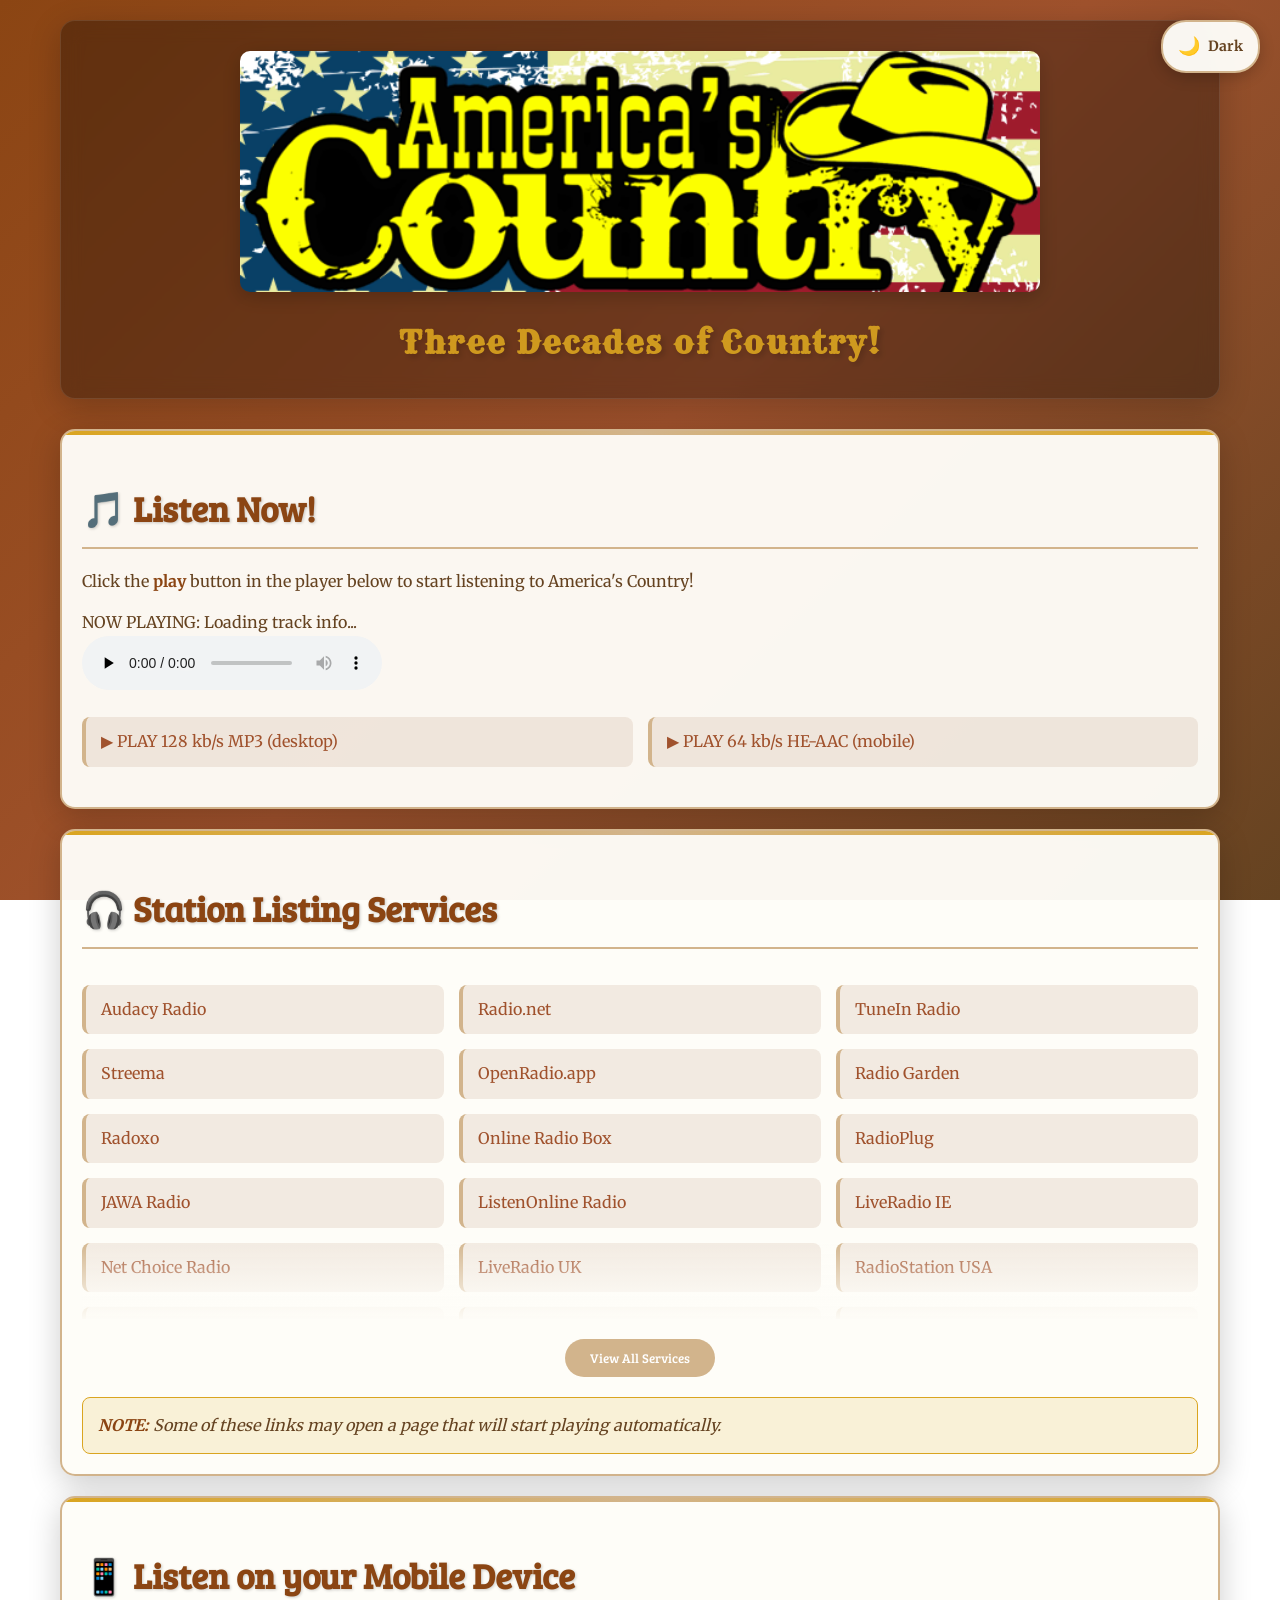
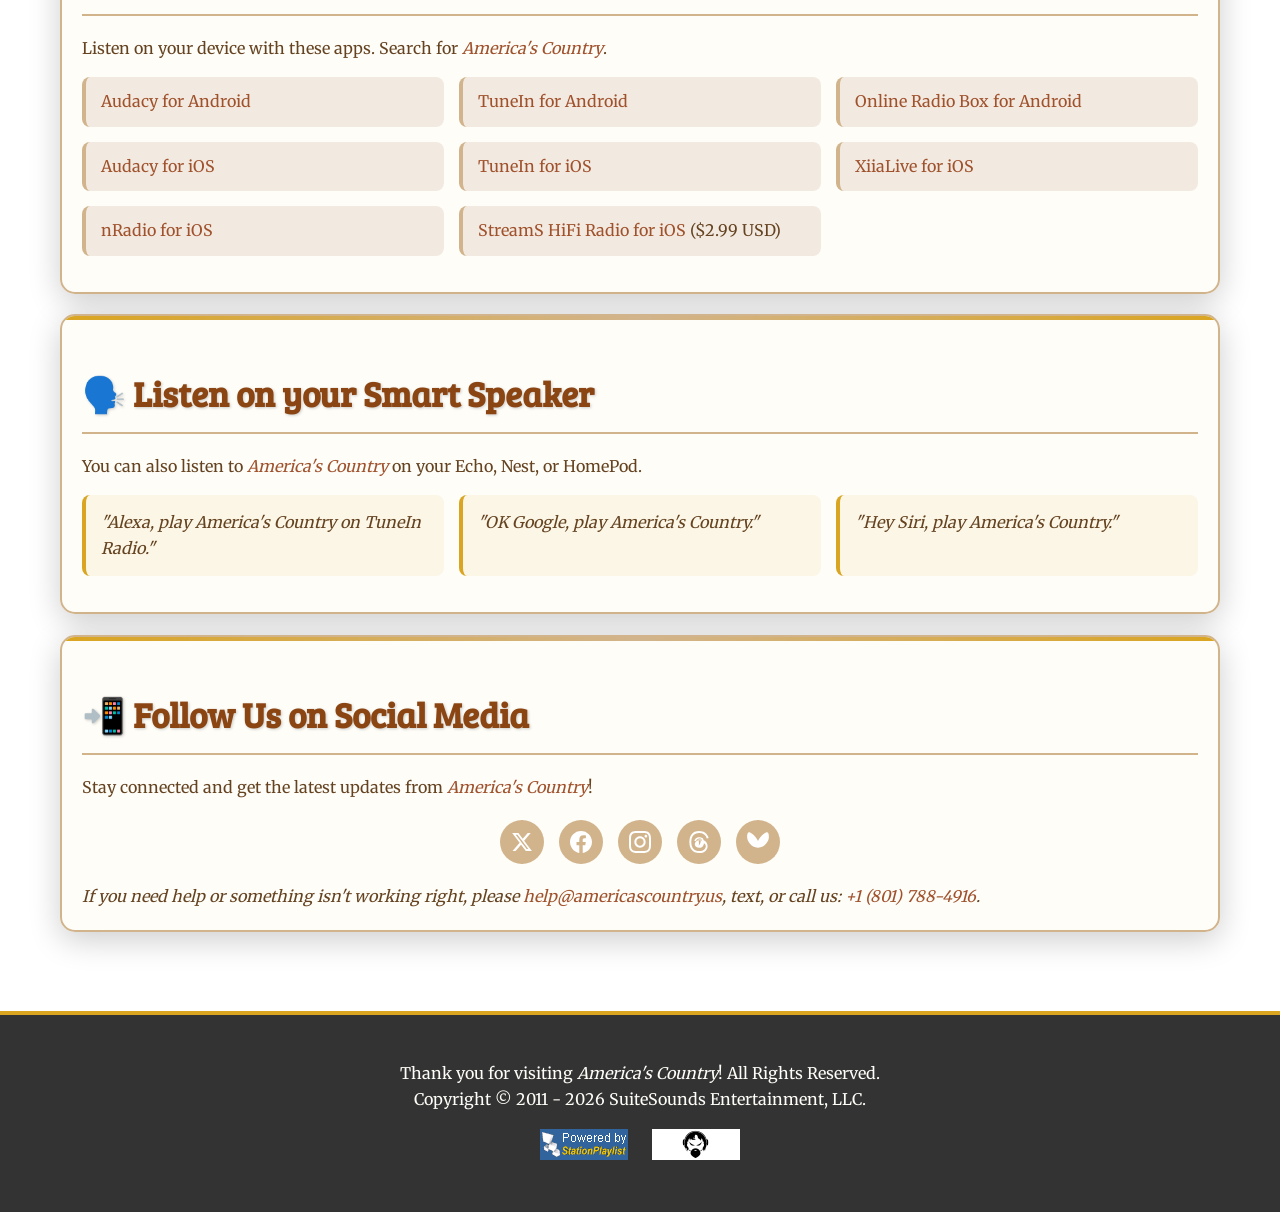
<file: index.html>
<!DOCTYPE html>
<html lang="en">
<head>
    <meta charset="UTF-8">
    <meta name="viewport" content="width=device-width, initial-scale=1.0">
    <title>America's Country - Listen Live | Three Decades of Country</title>
    
    <link rel="preconnect" href="https://onlineradiobox.com" crossorigin>
    <link rel="dns-prefetch" href="https://ecdn.onlineradiobox.com">
    <link rel="dns-prefetch" href="https://cdn.onlineradiobox.com">
    <link rel="preconnect" href="https://ais-sa2.cdnstream1.com" crossorigin>

    <link rel="preload" href="css/main.css?v=1.3" as="style">
    <link rel="preload" href="images/Site%20Banner-option3_1_1.webp" as="image" fetchpriority="high">

    <meta name="description" content="Stream America's Country! Enjoy three decades of country music from the 90s to today. Listen live on any device with no registration required.">
    <meta name="author" content="SuiteSounds Entertainment, LLC">
    <link rel="canonical" href="https://americascountry.us/">
    <link rel="icon" href="images/favicon.png" type="image/x-icon">
    
    <meta property="og:type" content="website">
    <meta property="og:url" content="https://americascountry.us/">
    <meta property="og:title" content="America's Country - Three Decades of Country">
    <meta property="og:description" content="Stream America's Country! Enjoy three decades of country from the 90s to today.">
    <meta property="og:image" content="https://americascountry.us/images/logo-5001.png">
    <meta name="twitter:card" content="summary_large_image">

    <link rel="stylesheet" href="css/main.css?v=1.3">
    <link rel="manifest" href="/site.webmanifest">

    <script type="application/ld+json">
{
  "@context": "https://schema.org",
  "@graph": [
    {
      "@type": "RadioStation",
      "@id": "https://americascountry.us/#station",
      "name": "America's Country",
      "url": "https://americascountry.us/",
      "logo": "https://americascountry.us/images/logo-5001.png",
      "image": "https://americascountry.us/images/Site%20Banner-option3_1_1.webp",
      "description": "Stream America's Country! Enjoy three decades of country music from the 90s to today.",
      "slogan": "Three DECADES of Country!",
      "email": "help@americascountry.us",
      "telephone": "+1-801-788-4916",
      "parentOrganization": {
        "@type": "Organization",
        "name": "SuiteSounds Entertainment, LLC"
      },
      "sameAs": [
        "https://www.facebook.com/americascountry",
        "https://x.com/americascountry",
        "https://instagram.com/americascountry",
        "https://www.threads.net/@americascountry",
        "https://bsky.app/profile/americascountry.us"
      ]
    },
    {
      "@type": "RadioBroadcastService",
      "@id": "https://americascountry.us/#service",
      "name": "America's Country Live Stream",
      "broadcaster": {
        "@id": "https://americascountry.us/#station"
      }
    }
  ]
}
    </script>
</head>

<body>
    <script>
        (function() {
            const savedTheme = localStorage.getItem('theme') || 'dark';
            document.documentElement.setAttribute('data-theme', savedTheme);
        })();
    </script>
    
    <div class="theme-switcher" id="theme-switcher" onclick="toggleTheme()" role="button" tabindex="0" aria-label="Toggle light or dark theme">
        <span class="theme-icon" id="theme-icon" aria-hidden="true">🌙</span>
        <span class="theme-switcher-text" id="theme-text">Dark</span>
    </div>

    <main class="container">
        <header>
            <a href="https://americascountry.us" aria-label="America's Country Homepage">
                <img src="images/Site%20Banner-option3_1_1.webp"
                    fetchpriority="high"
                    loading="eager"
                    alt="America's Country - Free Online Country Radio Station Banner"
                    width="800"
                    height="400">
            </a>
            <h1><span class="tagline">Three Decades of Country!</span></h1>
        </header>

     <section id="tunein">
            <h2>🎵 Listen Now!</h2>
            <p>Click the <strong>play</strong> button in the player below to start listening to America's Country!</p>
            
             <!--  <div class="orbP cmpct" id="orb_player_4f435071fd0d26b9" vlm="0.8">
            <style media="screen">
                /* General */
                .orbP{position:relative;box-sizing:border-box;overflow:hidden;font-weight:normal;border:1px solid transparent;user-select:none;text-align:left}.orbP br,.orbP>br{display:none!important;}.orbP p,.orbP>p{margin:0!important;padding:0!important;line-height:normal!important;font-size:inherit!important}.orbPh{display:block;position:absolute;z-index:100;top:50%;margin-top:-12px!important;right:10px;width:21px!important;text-decoration:none!important;cursor:pointer}.orbPh>img{margin:0!important;border:none;height:24px!important;-webkit-filter:drop-shadow(2px 2px 0 rgba(47,99,160,.2));filter:drop-shadow(2px 2px 0 rgba(47,99,160,.2))}.orbPt{text-decoration:none!important}.orbPti{float:left;margin:0 10px 0 0!important;vertical-align:top!important;height:48px!important;width:89px!important;border:none!important;border-radius:2px!important;opacity:1!important}.orbPtn{display:block;margin-right:52px;line-height:24px!important;font-size:17px!important;font-weight:bold!important;text-overflow:ellipsis;overflow:hidden;white-space:nowrap}.orbPtt{display:block;margin-right:52px;text-decoration:none!important;line-height:24px!important;font-size:12px!important;opacity:.85;transition:opacity .2s;text-overflow:ellipsis;overflow:hidden;white-space:nowrap}.orbPtt:hover{opacity:1}.orbPp,.orbPs{float:left!important;margin:0 10px 0 0!important;padding:0!important;height:48px!important;width:48px!important;line-height:48px!important;border-radius:2px!important;border:none!important;text-align:center!important;cursor:pointer;-webkit-appearance:none;-moz-appearance:none;appearance:none!important;}.orbPp::before,.orbPs::before{display:inline-block;vertical-align:middle;content:'';width:0;height:0;border-style:solid}.orbPp::before{border-width:16px 0 16px 26px}.orbPs::before{border-width:16px}.orbPp:hover,.orbPs:hover{-webkit-transform:scale(1.087);transform:scale(1.087)}.orbPhc{position:relative!important;box-sizing:border-box!important;padding:10px!important;overflow:hidden}
                /* Playlist */
                .orbPpl{position:relative;overflow:auto;overflow-x:hidden;overflow-y:auto;margin:0!important;padding:0!important;list-style:none!important}.orbPpli{box-sizing:border-box;margin:0!important;padding:0 10px!important;list-style:none!important;background-image:none;float:none!important;height: auto!important}.orbPpli>a,.orbPpli>span{display:block!important;padding:0!important;margin:0!important;height:auto!important;font-weight:normal!important;text-decoration:none!important;line-height:32px!important;font-size:14px!important;text-overflow:ellipsis;overflow:hidden;white-space:nowrap;transition:color .125s;border:none !important}.orbPpli>a:hover,.orbPpli>span:hover{background:transparent!important}.orbPpli>a>time,.orbPpli>span>time{display:inline-block;font-size:12px!important;width:3em!important}.orbPpli+li{border-style:solid!important;border-width:1px 0 0!important}
                /* Volume */
                .orbV{position:absolute;z-index:1!important;width:24px!important;right:48px!important;top:0!important;bottom:0!important;line-height:1!important;overflow:hidden!important;transition:width .3s}.orbV:hover{width:160px!important}.orbVC{position:absolute!important;height:18px!important;left:24px!important;top:50%!important;margin:-9px 0 0 11px!important}.orbVC::after{display:block;content:'';margin-top:4px;width:0;height:0;border-style:solid;border-width:4px 100px 4px 0;opacity:.33}.orbVCs{position:absolute!important;z-index:2!important;top:0!important;width:18px!important;height:18px!important;border-radius:50%!important;cursor:ew-resize!important;box-shadow:0 6px 8px -2px rgba(0,9,18,0.36)}.orbVb{position:absolute!important;width:24px!important;height:24px!important;top:50%!important;left:0!important;margin-top:-12px;white-space:nowrap!important;cursor:pointer;transition:opacity .3s}.orbVb::before{display:inline-block;content:'';vertical-align:middle;width:7px;height:12px}.orbVb::after{display:inline-block;content:'';vertical-align:middle;border-width:12px 12px 12px 0;border-style:solid;height:0;width:0;margin-left:-6px}.orbV:hover .orbVb{opacity:.33!important;cursor:default}.orbVb>._m{display: block!important;width:7px!important;height:18px!important;position:absolute!important;top:50%;margin-top:-9px!important;right:0; overflow: hidden!important;}.orbVb>._m::before{display:block;content:'';position:absolute;right:0;top:50%;width:28px;height:24px;margin-top:-12px;border:1px solid;border-radius:50%}.orbVb>._m::after{display:block;content:'';position:absolute;right:4px;top:50%;width:14px;height:14px;margin-top:-7px;border:1px solid;border-radius:50%}
                /* Flags*/
                .orbF{padding:0 0 10px 10px!important;border-top:1px solid;display:-ms-flexbox;display:-webkit-box;display:flex;-ms-flex-flow:row nowrap!important;flex-flow:row nowrap!important}
                .orbFl{margin:0!important;padding:0!important;list-style:none!important}
                .orbFli,.orbFh{display:inline-block!important;vertical-align:top!important;line-height:18px!important;white-space:nowrap!important;margin:10px 7px 0 0!important;padding:0 6px 0 0!important;text-indent:0!important;list-style:none!important;font-size:11px!important;text-align:right}
                .orbFlif{float:left!important;width:27px!important;height:18px!important;margin-right:5px!important}
                .orbFhi{position:relative!important;display:inline-block!important;vertical-align:baseline!important;width:8px!important;height:9px!important;margin:0 8px 0 5px!important;border-style:solid!important;border-width:2px 1px 0 1px!important;border-radius:5px 5px 0 0!important;opacity:.5}
                .orbFhi::before,.orbFhi::after{display:block;content:'';position:absolute;bottom:-2px;width:0;height:3px;border-style:solid;border-width:2px;border-radius:3px}
                .orbFhi::before{left:-4px}.orbFhi::after{right:-4px}
                /* Multiselect */
                .orbPm{margin:0!important;padding:0!important;list-style:none!important}
                .orbPmi{position:relative;margin:0!important;padding:10px!important;list-style:none!important;border:dotted rgba(204,204,204,0.5);border-width:1px 0 0;font-size:12px!important;overflow:hidden;white-space:nowrap;line-height:1!important;cursor:pointer}
                .orbPmi::before{display:block;content:'';position:absolute;z-index:1;top:50%;right:10px;margin-top:-8px;width:0;height:0;border-style:solid;border-width:8px 0 8px 13px;opacity:.5;filter:alpha(opacity=50);transition:opacity .2s;}
                .orbPmi:hover::before{opacity:1;filter:alpha(opacity=100)}
                .orbPmi::after{display:block;content:'';position:absolute;top:0;bottom:0;right:0;width:36px}
                .orbPmii{display:inline-block;vertical-align:middle;margin-right:10px;width:30px;height:16px;border:none!important;border-radius:2px!important}
                .orbPmin{display:inline-block;vertical-align:middle;}
                /* Compact General */
                .cmpct .orbPti{height:24px!important;width:44px!important}
                .cmpct .orbPtn{line-height:12px!important;font-size:12px!important}
                .cmpct .orbPtt{line-height:12px!important;font-size:10px!important}
                .cmpct .orbPp,.cmpct .orbPs{height:24px!important;width:24px!important;line-height:24px!important}
                .cmpct .orbPp::before{border-width:8px 0 8px 13px !important}
                .cmpct .orbPs::before{border-width:8px !important}
                /* Compact w/Playlist */
                .cmpct .orbPpli>a,.cmpct .orbPpli>span{line-height:24px!important;font-size:12px!important}
                .cmpct .orbPpli>a>time,.cmpct .orbPpli>span>time{font-size:11px!important}
            </style>
            <style media="screen" id="orb_player_4f435071fd0d26b9_settings">.orbP{background-color:#000000 !important;}/*common player background*/.orbP{border-style: solid; border-color:#2f63a0 !important;border-radius:5px;}/*common player container border, radius, width*/.orbPp,.orbPs{background:#7094bf !important}/*buttons play/stop bg*/.orbPp::before{border-color:transparent transparent transparent #ffffff !important} /* play button color */.orbPs::before{border-color:#ffffff !important} /* stop button color */.orbPtn,.orbPtt,.orbPtt:hover{color:#ffffff !important;}/*station name & track link color*/.orbPpl{height:100px;background:#ffffff !important;}/*playlist height, playlist bg */.orbPpli>a,.orbPpli>a:visited,.orbPpli>span,.orbPpli>a:hover>time,.orbPpli.a>a>time,.orbPpli.a>span>time{color:#444444 !important;} /* playlist items color */.orbPpli>a:hover,.orbPpli.a>a,.orbPpli.a>span{color:#f07700 !important;} /* active-item color */.orbPpli>a>time,.orbPpli>span>time{color:#aeaeae !important;} /* item time color */.orbPpli.a{background:#f3f3f3 !important;} /* active-item bg */.orbPpli+li{border-color:#eeeeee !important;} /* item border color */.orbV{background-color:#000000 !important;box-shadow:0 0 32px 32px #000000 !important}/*volume control color */.orbVC::after,.orbVb::after{border-color:transparent #ffffff transparent transparent !important}.orbVb::before,.orbVCs{background:#ffffff !important} /* volume bg color */.orbVb>._m::before,.orbVb>._m::after{border-color:#ffffff !important}.orbF{background:#ffffff !important;color:#444444 !important;border-color:#000000 !important}/* geo background & text color  */.orbFli,.orbFlif{box-shadow:0 0 1px 0 #444 inset !important}.orbFhi,.orbFhi::before,.orbFhi::after{border-color:#444 !important}</style>
            <div class="orbPhc">
                <a class="orbPh" href="https://onlineradiobox.com/us/" title="Listen on Online Radio Box!" target="_blank"><img src="//ecdn.onlineradiobox.com/img/wl.svg" alt="Listen on Online Radio Box!"></a>
            <audio id="orb_player_4f435071fd0d26b9_p" crossorigin="true" style="width:1px;height:1px;overflow:hidden;position:absolute;"></audio>
            
                <button class="orbPp" title="Listen live" country="us" alias="americascountry" stream="1"></button>
                <a class="orbPt" href="https://onlineradiobox.com/us/americascountry/" target="_blank">
                    <img class="orbPti" src="//cdn.onlineradiobox.com/img/l/8/67018.v14.png" alt="America's Country">
                    <span class="orbPtn">America's Country</span>
                </a>
                <span class="orbPtt" loading="loading" playing="playing" error="playback error" not_supported="this browser can't play it" external="Listen now (Opens in popup player)" geo_blocked="Not available in your country"></span>
                <div class="orbV"><div class="orbVb"><i class="_m"></i></div><div class="orbVC"><div class="orbVCs" style="left: 80%;"></div></div></div>
            </div>
            <ul class="orbPpl"></ul>
            <div class="orbF" style="display:none"></div>
            <script>
                var orbp_w = orbp_w || { lang: "en-us" };
                orbp_w.cmd = orbp_w.cmd || [];
                orbp_w.apiUrl = "https://onlineradiobox.com";
                orbp_w.cmd.push(function() {
                    orbp_w.init("orb_player_4f435071fd0d26b9");
                });
                var s, t; s = document.createElement('script'); s.type = 'text/javascript';
                s.src = "//ecdn.onlineradiobox.com/js/pwidget2.min.235ca64e.js";
                t = document.getElementsByTagName('script')[0]; t.parentNode.insertBefore(s, t);
            </script>
            </div> -->
        <!-- Live Stream Player -->
<div class="ac-player-container">
    <div class="ac-now-playing">
        <span class="label">NOW PLAYING:</span>
        <span id="now-playing-track">Loading track info...</span>
    </div>
    
    <audio id="ac-stream-player" controls preload="none">
        <source src="https://ais-sa2.cdnstream1.com/1976_128.mp3" type="audio/mpeg">
        Your browser does not support the audio element.
    </audio>
</div>

<!-- Auto-refreshing Metadata Script -->
<script>
function fetchNowPlaying() {
    fetch('/nowplaying.php')
        .then(response => response.json())
        .then(data => {
            const trackElement = document.getElementById('now-playing-track');
            if (trackElement && data.full) {
                trackElement.textContent = data.full;
            }
        })
        .catch(err => console.error('Now Playing fetch error:', err));
}

// Fetch immediately on load, then poll every 15 seconds
document.addEventListener('DOMContentLoaded', () => {
    fetchNowPlaying();
    setInterval(fetchNowPlaying, 15000);
});
</script>

            
            <ul style="margin-top: 20px; margin-bottom: 20px;">
                <li>
                    <a href="https://ais-sa2.cdnstream1.com/1976_128.mp3" target="_blank" rel="noopener noreferrer">
                        ▶ PLAY 128 kb/s MP3 (desktop)
                    </a>
                </li>
                <li>
                    <a href="https://ais-sa2.cdnstream1.com/1976_64.aac" target="_blank" rel="noopener noreferrer">
                        ▶ PLAY 64 kb/s HE-AAC (mobile)
                    </a>
                </li>
            </ul>
        </section>
        
        <section id="services">
            <h2>🎧 Station Listing Services</h2>
            <div class="expandable-wrapper" id="services-wrapper">
                <ul class="twocolumns">
                    <li><a href="https://www.audacy.com/stations/americascountry" target="_blank" rel="noopener noreferrer">Audacy Radio</a></li>
                    <li><a href="https://www.radio.net/s/americascountry" target="_blank" rel="noopener noreferrer">Radio.net</a></li>
                    <li><a href="https://tunein.com/radio/Americas-Country-s126270/" target="_blank" rel="noopener noreferrer">TuneIn Radio</a></li>
                    <li><a href="https://streema.com/radios/Americas_Country" target="_blank" rel="noopener noreferrer">Streema</a></li>
                    <li><a href="https://openradio.app/station/america-s-country-m2gk4jpk" target="_blank" rel="noopener noreferrer">OpenRadio.app</a></li>
                    <li><a href="https://radio.garden/live/salt-lake-city-ut/america-s-country/" target="_blank" rel="noopener noreferrer">Radio Garden</a></li>
                    <li><a href="https://radoxo.com/usa/americas-country" target="_blank" rel="noopener noreferrer">Radoxo</a></li>
                    <li><a href="https://onlineradiobox.com/us/americascountry/" target="_blank" rel="noopener noreferrer">Online Radio Box</a></li>
                    <li><a href="https://www.radioplug.co.uk/channel/Americas-Country" target="_blank" rel="noopener noreferrer">RadioPlug</a></li>
                    <li><a href="https://www.jawaradio.com/radio/international-radio/america%E2%80%99s-country" target="_blank" rel="noopener noreferrer">JAWA Radio</a></li>
                    <li><a href="https://www.listenonlineradio.com/usa/americas-country" target="_blank" rel="noopener noreferrer">ListenOnline Radio</a></li>
                    <li><a href="https://www.liveradio.ie/stations/americas-country" target="_blank" rel="noopener noreferrer">LiveRadio IE</a></li>
                    <li><a href="https://netchoiceradio.com/station/americas-country" target="_blank" rel="noopener noreferrer">Net Choice Radio</a></li>
                    <li><a href="https://www.liveradio.uk/stations/americas-country" target="_blank" rel="noopener noreferrer">LiveRadio UK</a></li>
                    <li><a href="https://radiostationusa.fm/online/americas-country" target="_blank" rel="noopener noreferrer">RadioStation USA</a></li>
                    <li><a href="https://mytuner-radio.com/radio/americas-country-439609/" target="_blank" rel="noopener noreferrer">myTuner Radio</a></li>
                    <li><a href="https://appradiofm.com/radio/America's-Country-Salt-Lake-City-Utah--UT--USA-9iia2" target="_blank" rel="noopener noreferrer">RadioFM</a></li>
                    <li><a href="https://liveonlineradio.net/americas-country" target="_blank" rel="noopener noreferrer">Live Online Radio</a></li>
                    <li><a href="https://forwardmystream.com/station/americascountry" target="_blank" rel="noopener noreferrer">Forward My Stream</a></li>
                    <li><a href="https://radioonlinelive.com/usa/americas-country/" target="_blank" rel="noopener noreferrer">Radio Online Live</a></li>
                    <li><a href="https://us-radio.com/americas-country-r7148" target="_blank" rel="noopener noreferrer">US-Radio.com</a></li>
                    <li><a href="https://theonestopradio.com/radio/us-america-s-country" target="_blank" rel="noopener noreferrer">OneStop Radio</a></li>
                    <li><a href="https://liveradious.com/13239-americas-country.html" target="_blank" rel="noopener noreferrer">Live Radio US</a></li>
                    <li><a href="https://radiostationslive.com/station/americas-country-american-fork" target="_blank" rel="noopener noreferrer">Radio Stations Live</a></li>
                </ul>
            </div>
            <button onclick="toggleServices()" id="view-more-btn" class="show-more-btn">View All Services</button>
            <div class="note">
                <strong>NOTE:</strong> Some of these links may open a page that will start playing automatically.
            </div>
        </section>

        <section id="mobile">
            <h2>📱 Listen on your Mobile Device</h2>
            <p>Listen on your device with these apps. Search for <em>America's Country</em>.</p>
            <ul class="twocolumns">
                <li><a href="https://play.google.com/store/apps/details?id=com.radiocom&pcampaignid=web_share" target="_blank" rel="noopener noreferrer">Audacy for Android</a></li>
                <li><a href="https://play.google.com/store/apps/details?id=tunein.player&pcampaignid=web_share" target="_blank" rel="noopener noreferrer">TuneIn for Android</a></li>
                <li><a href="https://play.google.com/store/apps/details?id=com.finallevel.radiobox&pcampaignid=web_share" target="_blank" rel="noopener noreferrer">Online Radio Box for Android</a></li>
                <li><a href="https://apple.co/3x4SpXx" target="_blank" rel="noopener noreferrer">Audacy for iOS</a></li>
                <li><a href="https://apple.co/32V2zv7" target="_blank" rel="noopener noreferrer">TuneIn for iOS</a></li>
                <li><a href="https://apple.co/3deG0UG" target="_blank" rel="noopener noreferrer">XiiaLive for iOS</a></li>
                <li><a href="https://apple.co/3iGyogH" target="_blank" rel="noopener noreferrer">nRadio for iOS</a></li>
                <li><a href="https://apple.co/3hFTrOP" target="_blank" rel="noopener noreferrer">StreamS HiFi Radio for iOS</a> ($2.99 USD)</li>
            </ul>
        </section>

        <section id="smart">
            <h2>🗣️ Listen on your Smart Speaker</h2>
            <p>You can also listen to <em>America's Country</em> on your Echo, Nest, or HomePod.</p>
            <ul>
                <li>"Alexa, play America's Country on TuneIn Radio."</li>
                <li>"OK Google, play America's Country."</li>
                <li>"Hey Siri, play America's Country."</li>
            </ul>
        </section>

        <section id="social" itemscope itemtype="https://schema.org/RadioStation">
            <h2>📲 Follow Us on Social Media</h2>
            <p>Stay connected and get the latest updates from <em itemprop="name">America's Country</em>!</p>
            <div class="social-links">
                <a href="https://x.com/americascountry" target="_blank" rel="noopener noreferrer" title="Follow us on X (Twitter)" aria-label="Follow America's Country on X">
                    <svg width="24" height="24" viewBox="0 0 24 24" fill="currentColor" aria-hidden="true">
                        <path d="M18.244 2.25h3.308l-7.227 8.26 8.502 11.24H16.17l-5.214-6.817L4.99 21.75H1.68l7.73-8.835L1.254 2.25H8.08l4.713 6.231zm-1.161 17.52h1.833L7.084 4.126H5.117z"/>
                    </svg>
                </a>
                <a href="https://www.facebook.com/americascountry" target="_blank" rel="noopener noreferrer" title="Follow us on Facebook" aria-label="Follow America's Country on Facebook">
                    <svg width="24" height="24" viewBox="0 0 24 24" fill="currentColor" aria-hidden="true">
                        <path d="M24 12.073c0-6.627-5.373-12-12-12s-12 5.373-12 12c0 5.99 4.388 10.954 10.125 11.854v-8.385H7.078v-3.47h3.047V9.43c0-3.007 1.792-4.669 4.533-4.669 1.312 0 2.686.235 2.686.235v2.953H15.83c-1.491 0-1.956.925-1.956 1.874v2.25h3.328l-.532 3.47h-2.796v8.385C19.612 23.027 24 18.062 24 12.073z"/>
                    </svg>
                </a>
                <a href="https://www.instagram.com/americascountry" target="_blank" rel="noopener noreferrer" title="Follow us on Instagram" aria-label="Follow America's Country on Instagram">
                    <svg width="24" height="24" viewBox="0 0 24 24" fill="currentColor" aria-hidden="true">
                        <path d="M12 2.163c3.204 0 3.584.012 4.85.07 3.252.148 4.771 1.691 4.919 4.919.058 1.265.069 1.645.069 4.849 0 3.205-.012 3.584-.069 4.849-.149 3.225-1.664 4.771-4.919 4.919-1.266.058-1.644.07-4.85.07-3.204 0-3.584-.012-4.849-.07-3.26-.149-4.771-1.699-4.919-4.92-.058-1.265-.07-1.644-.07-4.849 0-3.204.013-3.583.07-4.849.149-3.227 1.664-4.771 4.919-4.919 1.266-.057 1.645-.069 4.849-.069zm0-2.163c-3.259 0-3.667.014-4.947.072-4.358.2-6.78 2.618-6.98 6.98-.059 1.281-.073 1.689-.073 4.948 0 3.259.014 3.668.072 4.948.2 4.358 2.618 6.78 6.98 6.98 1.281.058 1.689.072 4.948.072 3.259 0 3.668-.014 4.948-.072 4.354-.2 6.782-2.618 6.979-6.98.059-1.28.073-1.689.073-4.948 0-3.259-.014-3.667-.072-4.947-.196-4.354-2.617-6.78-6.979-6.98-1.281-.059-1.69-.073-4.949-.073zm0 5.838c-3.403 0-6.162 2.759-6.162 6.162s2.759 6.163 6.162 6.163 6.162-2.759 6.162-6.163c0-3.403-2.759-6.162-6.162-6.162zm0 10.162c-2.209 0-4-1.79-4-4 0-2.209 1.791-4 4-4s4 1.791 4 4c0 2.21-1.791 4-4 4zm6.406-11.845c-.796 0-1.441.645-1.441 1.44s.645 1.44 1.441 1.44c.795 0 1.439-.645 1.439-1.44s-.644-1.44-1.439-1.44z"/>
                    </svg>
                </a>
                <a href="https://www.threads.net/@americascountry" target="_blank" rel="noopener noreferrer" title="Follow us on Threads" aria-label="Follow America's Country on Threads">
                    <svg width="24" height="24" viewBox="0 0 24 24" fill="currentColor" aria-hidden="true">
                        <path d="M12.186 24h-.007c-3.581-.024-6.334-1.205-8.184-3.509C2.35 18.44 1.5 15.586 1.472 12.01v-.017c.03-3.579.879-6.43 2.525-8.482C5.845 1.205 8.6.024 12.18 0h.014c2.746.02 5.043.725 6.826 2.098 1.677 1.292 2.858 3.13 3.509 5.467l-2.04.569c-1.104-3.96-3.898-5.984-8.304-6.015-2.91.022-5.11.936-6.54 2.717C4.307 6.504 3.616 8.914 3.589 12c.027 3.086.718 5.496 2.057 7.164 1.43 1.781 3.632 2.695 6.54 2.717 2.623-.02 4.358-.631 5.8-2.045 1.647-1.613 1.618-3.593 1.09-4.798-.31-.71-.873-1.3-1.634-1.75-.192 1.352-.622 2.446-1.284 3.272-.886 1.102-2.14 1.704-3.73 1.790-1.202.065-2.361-.218-3.259-.801-1.063-.689-1.685-1.74-1.752-2.964-.065-1.19.408-2.285 1.33-3.082.88-.76 2.119-1.207 3.583-1.291a13.853 13.853 0 0 1 3.02.142c-.126-.742-.375-1.332-.47-1.364 0 0-.648-.642-1.978-.69-1.118-.04-2.282.164-3.063.9-.843.794-1.222 1.974-1.222 1.974l-1.72-.453s.416-1.545 1.518-2.633c1.122-1.106 2.782-1.429 4.396-1.378 1.878.059 3.025.895 3.025.895.565.565 1.033 1.472 1.248 2.48a9.086 9.086 0 0 1 2.181 1.447c1.04.97 1.7 2.250 1.968 3.805.616 3.573-1.194 6.04-3.542 7.443-1.618.967-3.584 1.35-5.842 1.364zm3.314-14.7c-1.857-.03-3.583.123-4.844.372.494.372 1.375 1.193 1.375 3.908 0 .969-.179 1.827-.533 2.565a7.842 7.842 0 0 0 1.79-2.565c.533-1.07.794-2.59.794-4.51 0-1.193-.18-2.016-.582-2.77z"/>
                    </svg>
                </a>
                <a href="https://bsky.app/profile/americascountry.us" target="_blank" rel="noopener noreferrer" title="Follow us on Bluesky" aria-label="Follow America's Country on Bluesky">
                    <svg width="24" height="24" viewBox="0 0 24 24" fill="currentColor" aria-hidden="true">
                        <path d="M12 10.8c-1.087-2.114-4.046-6.053-6.798-7.995C2.566.944 1.561 1.266.902 2.105.139 3.107.139 5.498.139 6.789c0 1.24.375 2.533.936 3.714.561 1.181 1.354 2.293 2.209 3.293C5.225 15.849 7.724 17.849 12 18.4c4.276-.551 6.775-2.551 8.716-4.604.855-1 1.648-2.112 2.209-3.293.561-1.181.936-2.474.936-3.714 0-1.291 0-3.682-.763-4.684C22.439 1.266 21.434.944 18.798 2.805 16.046 4.747 13.087 8.686 12 10.8z"/>
                    </svg>
                </a>
            </div>
<address itemscope itemtype="https://schema.org/Organization">
    If you need help or something isn't working right, please <a href="mailto:help@americascountry.us"><span itemprop="email">help@americascountry.us</span></a>, text, or call us: <a href="tel:+18017884916" itemprop="telephone">+1 (801) 788-4916</a>.
</address>        
        </section>
    </main>

    <footer>
        <p>Thank you for visiting <em>America's Country</em>! All Rights Reserved.<br>
        Copyright © 2011 - <span id="current-year"></span> SuiteSounds Entertainment, LLC.</p>
        <p>
            <a href="https://stationplaylist.com" target="_blank" rel="noopener noreferrer" aria-label="StationPlaylist Automation Software">
                <img src="images/splpowered.png" alt="America's Country is powered by Station Playlist" width="88" height="31" loading="lazy" style="margin-right: 20px;">
            </a>
            <a href="https://angryaudio.com/products/c6s/" target="_blank" rel="noopener noreferrer" aria-label="Angry Audio Chameleon Audio Processing">
                <img src="images/AAlogo88x31.jpg" alt="Angry Audio Chameleon Audio Processing" width="88" height="31" loading="lazy">
            </a>
        </p>
        <div id="donate-button-container">
            <div id="donate-button"></div>
        </div>
    </footer>

    <script src="https://www.paypalobjects.com/donate/sdk/donate-sdk.js" defer></script>
    <script>
        let currentTheme = localStorage.getItem('theme') || 'dark';

        document.addEventListener('DOMContentLoaded', () => {
            const currentYearEl = document.getElementById('current-year');
            if (currentYearEl) {
                currentYearEl.textContent = new Date().getFullYear();
            }
            
            applyTheme(currentTheme);
            updateThemeUI();

            // Lazy-render PayPal button once SDK script loads
            if (window.PayPal && PayPal.Donation) {
                renderPayPal();
            } else {
                window.addEventListener('load', renderPayPal);
            }
        });

        function renderPayPal() {
            if (document.getElementById('donate-button').children.length > 0) return;
            PayPal.Donation.Button({
                env: 'production',
                hosted_button_id: 'AG8ADTWQ3VKRE',
                image: {
                    src: 'https://www.paypalobjects.com/en_US/i/btn/btn_donate_SM.gif',
                    alt: 'Donate with PayPal button',
                    loading: 'lazy'
                }
            }).render('#donate-button');
        }

        function toggleTheme() {
            currentTheme = currentTheme === 'dark' ? 'light' : 'dark';
            localStorage.setItem('theme', currentTheme);
            applyTheme(currentTheme);
            updateThemeUI();
        }

        function applyTheme(theme) {
            document.documentElement.setAttribute('data-theme', theme);
        }

        function updateThemeUI() {
            const themeIcon = document.getElementById('theme-icon');
            const themeText = document.getElementById('theme-text');
            
            if (!themeIcon || !themeText) return;

            if (currentTheme === 'light') {
                themeIcon.textContent = '☀️';
                themeText.textContent = 'Light';
            } else {
                themeIcon.textContent = '🌙';
                themeText.textContent = 'Dark';
            }
        }

        function toggleServices() {
            const wrapper = document.getElementById('services-wrapper');
            const btn = document.getElementById('view-more-btn');
            
            wrapper.classList.toggle('expanded');
            
            if (wrapper.classList.contains('expanded')) {
                btn.textContent = 'Show Less';
            } else {
                btn.textContent = 'View All Services';
                document.getElementById('services').scrollIntoView({ behavior: 'smooth' });
            }
        }
    </script>
    <script defer src="https://pagead2.googlesyndication.com/pagead/js/adsbygoogle.js?client=ca-pub-7092128557292662" crossorigin="anonymous"></script>
    <script defer src="https://www.googletagmanager.com/gtag/js?id=G-7PSR0H57RS"></script>
    <script>
        window.dataLayer = window.dataLayer || [];
        function gtag(){dataLayer.push(arguments);}
        gtag('js', new Date());
        gtag('config', 'G-7PSR0H57RS');
    </script>
</body>
</html>
</file>
<file: css/main.css>
:root {
    /* Dark theme colors (default) */
    --primary-brown: #8B4513;
    --dark-brown: #654321;
    --leather-tan: #E5D4B1;
    --cream: #FEFDF8;
    --rust-red: #D2B48C;
    --deep-red: #A0522D;
    --gold: #DAA520;
    --shadow: rgba(0, 0, 0, 0.2);

    /* Theme-specific variables */
    --bg-gradient: linear-gradient(135deg, var(--primary-brown) 0%, var(--deep-red) 50%, var(--dark-brown) 100%);
    --text-primary: var(--cream);
    --section-bg: rgba(254, 253, 248, 0.97);
    --section-text: var(--dark-brown);
    --header-bg: rgba(0, 0, 0, 0.3);
    --footer-bg: rgba(0, 0, 0, 0.8);
    --header-title-color: var(--gold);
    --header-title-shadow: 3px 3px 6px var(--shadow);
}

/* Light theme */
[data-theme="light"] {
    --bg-gradient: linear-gradient(135deg, #F5F5DC 0%, var(--leather-tan) 50%, var(--rust-red) 100%);
    --text-primary: var(--dark-brown);
    --section-bg: rgba(255, 255, 255, 0.95);
    --section-text: var(--dark-brown);
    --header-bg: rgba(255, 255, 255, 0.9);
    --footer-bg: rgba(139, 69, 19, 0.95);
    --header-title-color: var(--primary-brown);
    --header-title-shadow: 2px 2px 4px rgba(0, 0, 0, 0.3);
}

* {
    box-sizing: border-box;
}

/* Fonts */
@font-face {
  font-display: swap;
  font-family: 'Merriweather';
  font-style: normal;
  font-weight: 300;
  src: url('../fonts/merriweather-v33-latin-300.woff2') format('woff2');
}
@font-face {
  font-display: swap;
  font-family: 'Merriweather';
  font-style: normal;
  font-weight: 400;
  src: url('../fonts/merriweather-v33-latin-regular.woff2') format('woff2');
}
@font-face {
  font-display: swap;
  font-family: 'Merriweather';
  font-style: normal;
  font-weight: 700;
  src: url('../fonts/merriweather-v33-latin-700.woff2') format('woff2');
}
@font-face {
  font-display: swap;
  font-family: 'Rye';
  font-style: normal;
  font-weight: 400;
  src: url('../fonts/rye-v17-latin-regular.woff2') format('woff2');
}
@font-face {
  font-display: swap;
  font-family: 'Bree Serif';
  font-style: normal;
  font-weight: 400;
  src: url('../fonts/bree-serif-v18-latin-regular.woff2') format('woff2');
}

body {
    font-family: 'Merriweather', serif;
    line-height: 1.6;
    margin: 0;
    padding: 0;
    background: var(--bg-gradient);
    background-attachment: fixed;
    color: var(--text-primary);
    min-height: 100vh;
    transition: background 0.3s ease, color 0.3s ease;
}

.container {
    max-width: 1200px;
    margin: 0 auto;
    padding: 20px;
}

/* Theme Switcher */
.theme-switcher {
    position: fixed;
    top: 20px;
    right: 20px;
    z-index: 1000;
    background: var(--section-bg);
    border: 2px solid var(--rust-red);
    border-radius: 25px;
    padding: 10px 15px;
    cursor: pointer;
    transition: all 0.3s ease;
    box-shadow: 0 4px 15px var(--shadow);
    display: flex;
    align-items: center;
    gap: 8px;
    backdrop-filter: blur(8px);
}

.theme-switcher:hover {
    transform: translateY(-2px);
    box-shadow: 0 6px 20px var(--shadow);
}

.theme-switcher-text {
    color: var(--section-text);
    font-size: 14px;
    font-weight: 600;
}

.theme-icon {
    font-size: 18px;
}

/* Header Styles */
header {
    text-align: center;
    padding: 30px 20px;
    background: var(--header-bg);
    border-radius: 15px;
    margin-bottom: 30px;
    box-shadow: 0 8px 32px var(--shadow);
    backdrop-filter: blur(10px);
    border: 1px solid rgba(255, 255, 255, 0.1);
    transition: all 0.3s ease;
}

header img {
    max-width: 100%;
    height: auto;
    border-radius: 10px;
    box-shadow: 0 5px 20px var(--shadow);
    transition: transform 0.3s ease;
}

header img:hover {
    transform: scale(1.02);
}

header h1 {
    font-family: 'Rye', serif;
    font-size: clamp(2rem, 4vw, 3.5rem);
    color: var(--header-title-color);
    text-shadow: var(--header-title-shadow);
    margin: 20px 0 0 0;
    letter-spacing: 2px;
}

.tagline {
    font-size: 0.6em;
    display: block;
    margin-top: 10px;
    opacity: 0.9;
}

/* Section Cards */
section {
    background: var(--section-bg);
    color: var(--section-text);
    padding: 20px;
    margin-bottom: 20px;
    border-radius: 15px;
    box-shadow: 0 8px 32px var(--shadow);
    border: 2px solid var(--rust-red);
    position: relative;
    overflow: hidden;
    transition: all 0.3s ease;
    opacity: 0;
    animation: fadeInUp 0.6s ease forwards;
    will-change: transform, opacity;
}

section::before {
    content: '';
    position: absolute;
    top: 0;
    left: 0;
    right: 0;
    height: 4px;
    background: linear-gradient(90deg, var(--gold), var(--rust-red), var(--gold));
}

section h2 {
    font-family: 'Bree Serif', serif;
    font-size: clamp(1.5rem, 3vw, 2.2rem);
    color: var(--primary-brown);
    margin-bottom: 20px;
    text-shadow: 1px 1px 3px rgba(0, 0, 0, 0.2);
    border-bottom: 2px solid var(--rust-red);
    padding-bottom: 10px;
}

/* Player Specific */
#tunein {
    background: var(--section-bg);
}

.radio-widget-wrapper {
    position: relative;
    isolation: isolate;
    overflow: hidden;
    margin-bottom: 20px;
}

.radio-widget-wrapper .orbP {
    border: none !important;
    outline: none !important;
}

/* Links and Lists */
a {
    color: var(--deep-red);
    text-decoration: none;
    font-weight: 500;
    transition: all 0.3s ease;
}

a:hover {
    color: var(--primary-brown);
    text-shadow: 1px 1px 2px rgba(0, 0, 0, 0.2);
}

/* Multi-column grid layout rules (excludes social links & player widgets) */
.twocolumns, ul:not(:is(.twocolumns, .orbPpl, .orbFl, .social-links)) {
    display: grid;
    grid-template-columns: repeat(auto-fit, minmax(280px, 1fr));
    gap: 15px;
    padding: 0;
    list-style: none;
}

.twocolumns li, ul:not(:is(.twocolumns, .orbPpl, .orbFl, .social-links)) li {
    background: rgba(139, 69, 19, 0.1);
    padding: 12px 15px;
    border-radius: 8px;
    border-left: 4px solid var(--rust-red);
    transition: all 0.3s ease;
}

.twocolumns li:hover, ul:not(:is(.twocolumns, .orbPpl, .orbFl, .social-links)) li:hover {
    background: rgba(139, 69, 19, 0.2);
    transform: translateX(5px);
    box-shadow: 0 3px 10px rgba(0, 0, 0, 0.2);
}

/* Exclude OnlineRadioBox player from grid formatting */
.orbPpl, .orbPpl li {
    display: block !important;
}

/* Expandable list wrapper & button */
.expandable-wrapper {
    max-height: 350px;
    overflow: hidden;
    position: relative;
    transition: max-height 0.5s ease-in-out;
}

.expandable-wrapper::after {
    content: '';
    position: absolute;
    bottom: 0;
    left: 0;
    width: 100%;
    height: 80px;
    background: linear-gradient(transparent, var(--section-bg));
    pointer-events: none;
    transition: opacity 0.3s;
}

.expandable-wrapper.expanded {
    max-height: 2000px;
}

.expandable-wrapper.expanded::after {
    opacity: 0;
}

.show-more-btn {
    display: block;
    margin: 20px auto;
    padding: 10px 25px;
    background: var(--rust-red);
    color: white;
    border: none;
    border-radius: 20px;
    cursor: pointer;
    font-family: 'Bree Serif', serif;
    transition: all 0.3s;
}

.show-more-btn:hover {
    background: var(--primary-brown);
    transform: scale(1.05);
}

/* Smart Speaker Commands */
#smart ul li {
    background: rgba(218, 165, 32, 0.08);
    padding: 15px;
    border-radius: 8px;
    font-style: italic;
    font-weight: 500;
    border-left: 4px solid var(--gold);
}

/* Social Media Links (Horizontal Flex Layout) */
.social-links {
    display: flex !important;
    justify-content: center;
    align-items: center;
    gap: 15px;
    margin: 20px auto;
    padding: 0;
    list-style: none;
}

.social-links li {
    background: none !important;
    padding: 0 !important;
    border: none !important;
    transform: none !important;
    box-shadow: none !important;
}

.social-links a {
    display: flex;
    align-items: center;
    justify-content: center;
    width: 44px;
    height: 44px;
    background: var(--rust-red);
    color: white;
    border-radius: 50%;
    transition: all 0.3s ease;
}

.social-links a:hover {
    background: var(--gold);
    color: var(--dark-brown);
    transform: translateY(-3px);
    box-shadow: 0 5px 15px rgba(0, 0, 0, 0.3);
}

.social-links svg {
    display: block;
    width: 22px;
    height: 22px;
    fill: currentColor;
}

/* Footer */
footer {
    background: var(--footer-bg);
    color: var(--cream);
    text-align: center;
    padding: 30px 20px;
    margin-top: 40px;
    border-top: 4px solid var(--gold);
    transition: all 0.3s ease;
}

footer p {
    margin-bottom: 15px;
}

footer a {
    color: var(--gold);
}

/* Responsive Design */
@media (max-width: 768px) {
    .twocolumns, ul:not(:is(.twocolumns, .orbPpl, .orbFl, .social-links)) {
        grid-template-columns: 1fr;
    }
    
    section {
        padding: 15px;
    }
}

/* Animations */
@keyframes fadeInUp {
    from {
        opacity: 0;
        transform: translateY(20px);
    }
    to {
        opacity: 1;
        transform: translateY(0);
    }
}

section:nth-of-type(1) { animation-delay: 0.1s; }
section:nth-of-type(2) { animation-delay: 0.2s; }
section:nth-of-type(3) { animation-delay: 0.3s; }
section:nth-of-type(4) { animation-delay: 0.4s; }
section:nth-of-type(5) { animation-delay: 0.5s; }

/* Utilities */
.player-wrapper {
    background: rgba(139, 69, 19, 0.05);
    padding: 20px;
    border-radius: 10px;
    border: 1px solid var(--rust-red);
}

.note {
    background: rgba(218, 165, 32, 0.15);
    border: 1px solid var(--gold);
    border-radius: 8px;
    padding: 15px;
    font-style: italic;
}

strong { color: var(--primary-brown); }
em { color: var(--deep-red); }
footer em { color: inherit; }
</file>
